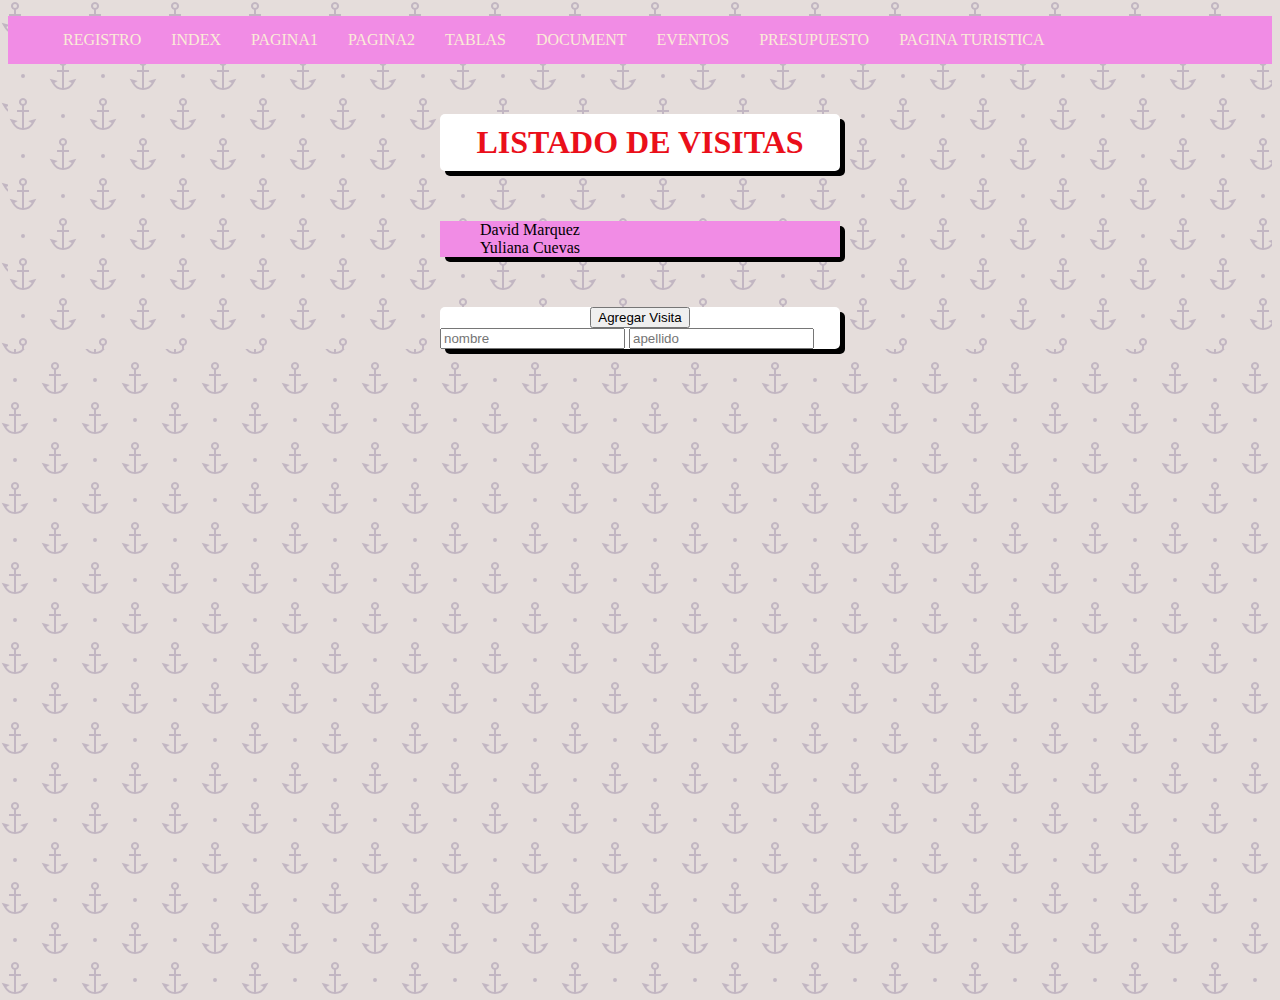
<file: LISTADO.html>
<!DOCTYPE html>
<html lang="en">
<head>
    <meta charset="UTF-8">
    <meta http-equiv="X-UA-Compatible" content="IE=edge">
    <meta name="viewport" content="width=device-width, initial-scale=1.0">
    <title>LISTADO DE VISITAS</title>
    <link href="/LISTADO.css" rel="stylesheet"/>
</head>
<body onload="mostrarEstudiante()">
    <ul>
        <li><a href="login.html">REGISTRO</a></li>
        <li><a href="/index.html">INDEX</a></li>
        <li><a href="/pagina1.html">PAGINA1</a></li>
        <li><a href="/pagina2.html">PAGINA2</a></li>
        <li><a href="/tablas.html">TABLAS</a></li>
        <li><a href="/DOCUMENT.html">DOCUMENT</a></li>
        <li><a href="/manejodeeventos.html">EVENTOS</a></li>
        <li><a href="/presupuesto.html">PRESUPUESTO</a></li>
        <li><a href="https://www.lugaresturisticosdeveracruz.com/coatzacoalcos/">PAGINA TURISTICA</a></li>
    
    </ul>

    <Div class="contenedor" id="encabezado">
        <h1>LISTADO DE VISITAS</h1>
    </Div>

    <div class="contenedor">
        <div class="elemento">
            <ul id="alumnos">
                <li>David Marquez</li>
                <li>Yuliana Cuevas</li> 
            </ul>
        </div>
    </div>
    
    <div class="contenedor">
        <div style="text-align: center;">
            <button style="cursor: pointer">
                Agregar Visita 
        </button>
        </div>
        <form id="formulario">
            <input type="text" id="nombre" placeholder="nombre">
            <input type="text" id="apellido" placeholder="apellido">


        </form>
    </div>
    <script>src="/estudiante.js"</script>
    <script>src="/app.js"</script>
</body>
</html>
</file>
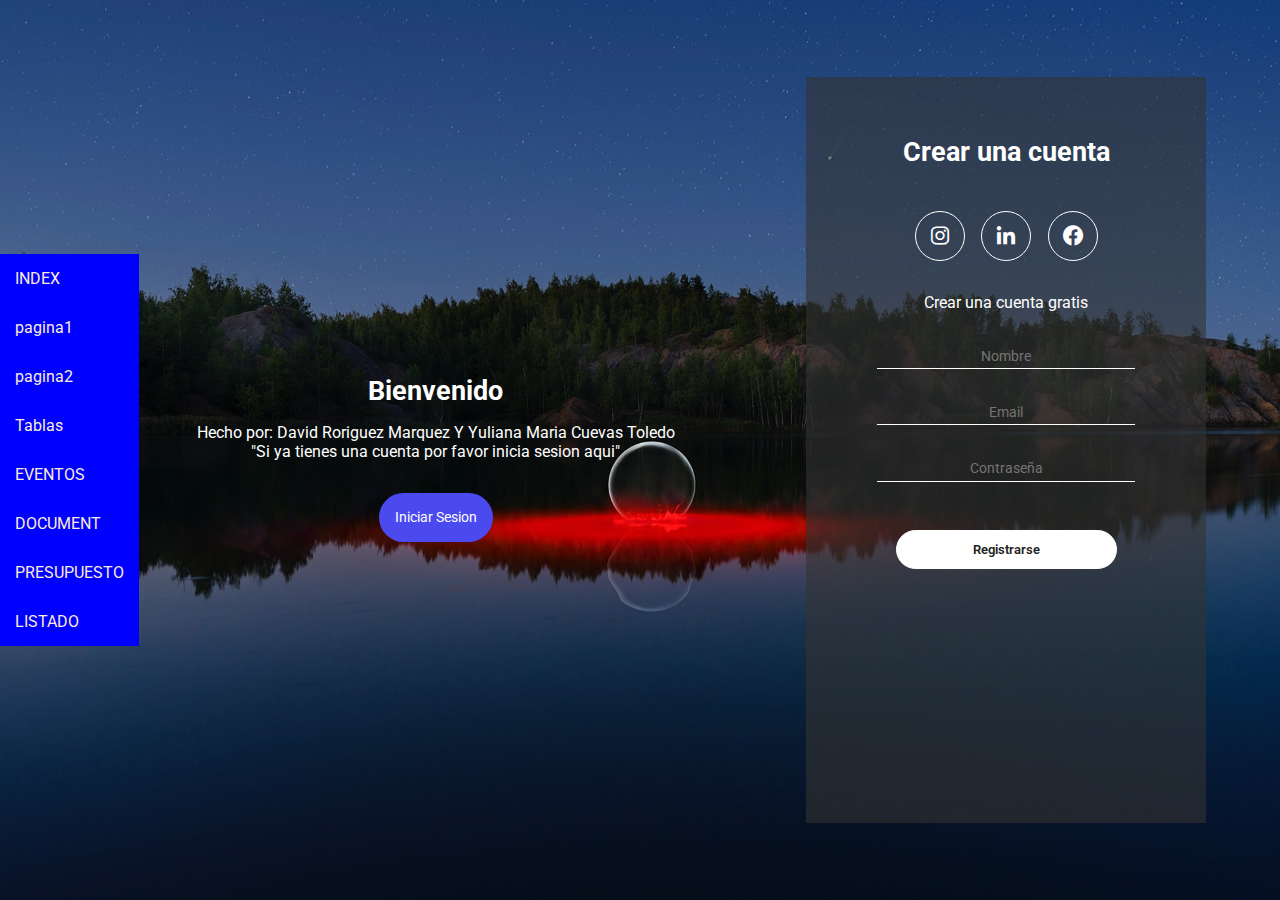
<file: Login.html>
<!DOCTYPE html>
<html lang="en">

<head>
    <meta charset="UTF-8">
    <meta http-equiv="X-UA-Compatible" content="IE=edge">
    <meta name="viewport" content="width=device-width, initial-scale=1.0">
    <link rel="stylesheet" href="style.css">
    <link rel="preconnect" href="https://fonts.googleapis.com">
    <link rel="preconnect" href="https://fonts.gstatic.com" crossorigin>
    <link href="https://fonts.googleapis.com/css2?family=Roboto:wght@400;700&display=swap" rel="stylesheet">
    <link href='https://unpkg.com/boxicons@2.1.1/css/boxicons.min.css' rel='stylesheet'>
    <title>Bienvenido a mi Formulario</title>
</head>

<body>

    <header>
        <nav>
            <ul>
                <li><a href="index.html">INDEX</a></li>
                <li><a href="pagina1.html">pagina1</a></li>
                <li><a href="pagina2.html">pagina2</a></li>
                <li><a href="tablas.html">Tablas</a></li>
                <li><a href="/manejodeeventos.html">EVENTOS</a></li>
                <li><a href="/DOCUMENT.html">DOCUMENT</a></li>
                <li><a href="/presupuesto.html">PRESUPUESTO</a></li>
                <li><a href="/LISTADO.html">LISTADO</a></li>


            </ul>


        </nav>


    </header>
    
    <div class="container-form sign-up">
        <div class="welcome-back">
            <div class="message">
                <h2>Bienvenido </h2>
                <p></p>
                <p>Hecho por: David Roriguez Marquez
                    Y Yuliana Maria Cuevas Toledo</p>
                <p>"Si ya tienes una cuenta por favor inicia sesion aqui"</p>
                <button class="sign-up-btn">Iniciar Sesion</button>
            </div>
        </div>
        <form class="formulario">
            <h2 class="create-account">Crear una cuenta</h2>
            <div class="iconos">
                <div class="border-icon">
                    <i class='bx bxl-instagram'></i>
                </div>
                <div class="border-icon">
                    <i class='bx bxl-linkedin' ></i>
                </div>
                <div class="border-icon">
                    <i class='bx bxl-facebook-circle' ></i>
                </div>
            </div>
            <p class="cuenta-gratis">Crear una cuenta gratis</p>
            <input type="text" placeholder="Nombre">
            <input type="email" placeholder="Email">
            <input type="password" placeholder="Contraseña">
            <input type="button" value="Registrarse">
        </form>
    </div>
    <div class="container-form sign-in">
        <form class="formulario">
            <h2 class="create-account">Iniciar Sesion</h2>
            <div class="iconos">
                <div class="border-icon">
                    <i class='bx bxl-instagram'></i>
                </div>
                <div class="border-icon">
                    <i class='bx bxl-linkedin' ></i>
                </div>
                <div class="border-icon">
                    <i class='bx bxl-facebook-circle' ></i>
                </div>
            </div>
            <p class="cuenta-gratis">¿Aun no tienes una cuenta?</p>
            <input type="email" placeholder="Email">
            <input type="password" placeholder="Contraseña">
            <input type="button" value="Iniciar Sesion">
        </form>
        <div class="welcome-back">
            <div class="message">
                <h2>Bienvenido de nuevo</h2>
                <p>Si aun no tienes una cuenta por favor registrese aqui</p>
                <button class="sign-in-btn">Registrarse</button>
            </div>
        </div>
    </div>
    <script src="script.js"></script>
</body>

</html>
</file>
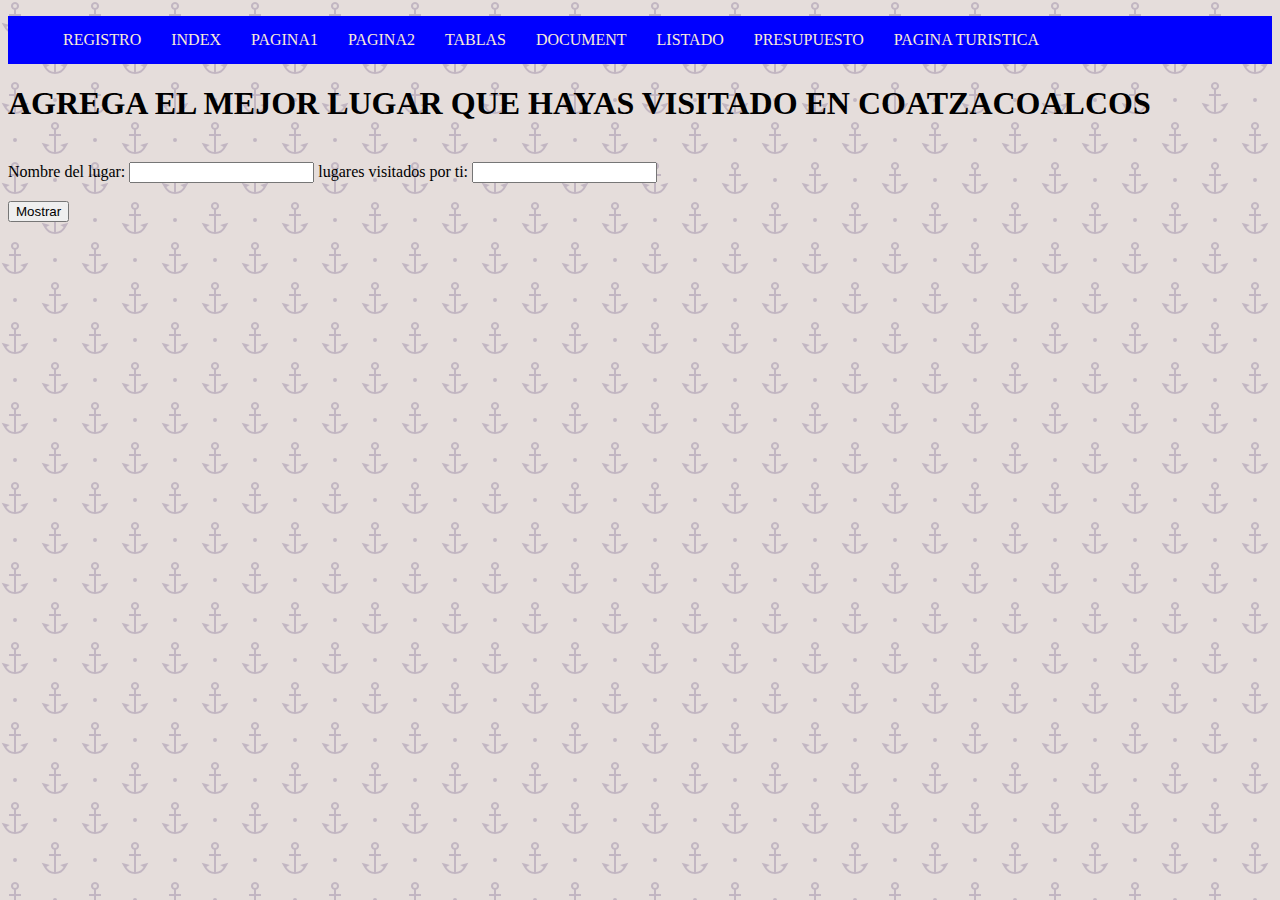
<file: manejodeeventos.html>
<!DOCTYPE html>
<html lang="en">
    <head>
        <meta charset="UTF-8">
        <meta http-equiv="X-UA-Compatible" content="IE-=Edge">
        <meta name="viewport" content="width=device-width,initial-scale=1.0">
        <title>Eventos</title>
        <link href="/manejodeeventos.css" rel="stylesheet"/>
    </head>
    <body>
        <ul>
            <li><a href="login.html">REGISTRO</a></li>
            <li><a href="/index.html">INDEX</a></li>
            <li><a href="/pagina1.html">PAGINA1</a></li>
            <li><a href="/pagina2.html">PAGINA2</a></li>
            <li><a href="/tablas.html">TABLAS</a></li>
            <li><a href="/DOCUMENT.html">DOCUMENT</a></li>
            <li><a href="/LISTADO.html">LISTADO</a></li>
            <li><a href="/presupuesto.html">PRESUPUESTO</a></li>
            <li><a href="https://www.lugaresturisticosdeveracruz.com/coatzacoalcos/">PAGINA TURISTICA</a></li>
        
        </ul>

        <h1 id="tituloh1">AGREGA EL MEJOR LUGAR QUE HAYAS VISITADO EN COATZACOALCOS</h1>
        <br/>

        <form id="formulario">
            Nombre del lugar: <input  type="text" id="name"/>
            lugares visitados por ti: <input  type="text" id="name"/>
            <br/>
            <br/>
            
        </form>

        <button onclick = "mostrarValores()">Mostrar</button>
        <br>
        <br>

        <div id="valores"></div>
        <script>

            function mostrarValores(){
                const formulario1 = document.forms['formulario']
                let texto = ''
                for(item of formulario1 ){
                    texto += item.value + ' '
                }

                console.log (texto)
                document.getElementById('valores').innerHTML = texto
            }
            const form1 = document.getElementById("formulario")
            form1.addEventListener("focus", (evento)=>{
                evento.target.style.background="pink"
            }, true)

            form1.addEventListener("blur", (evento)=>{
                    evento.target.style.background="white"
            }, true)
                
        </script>
    </body>
</html>
</file>
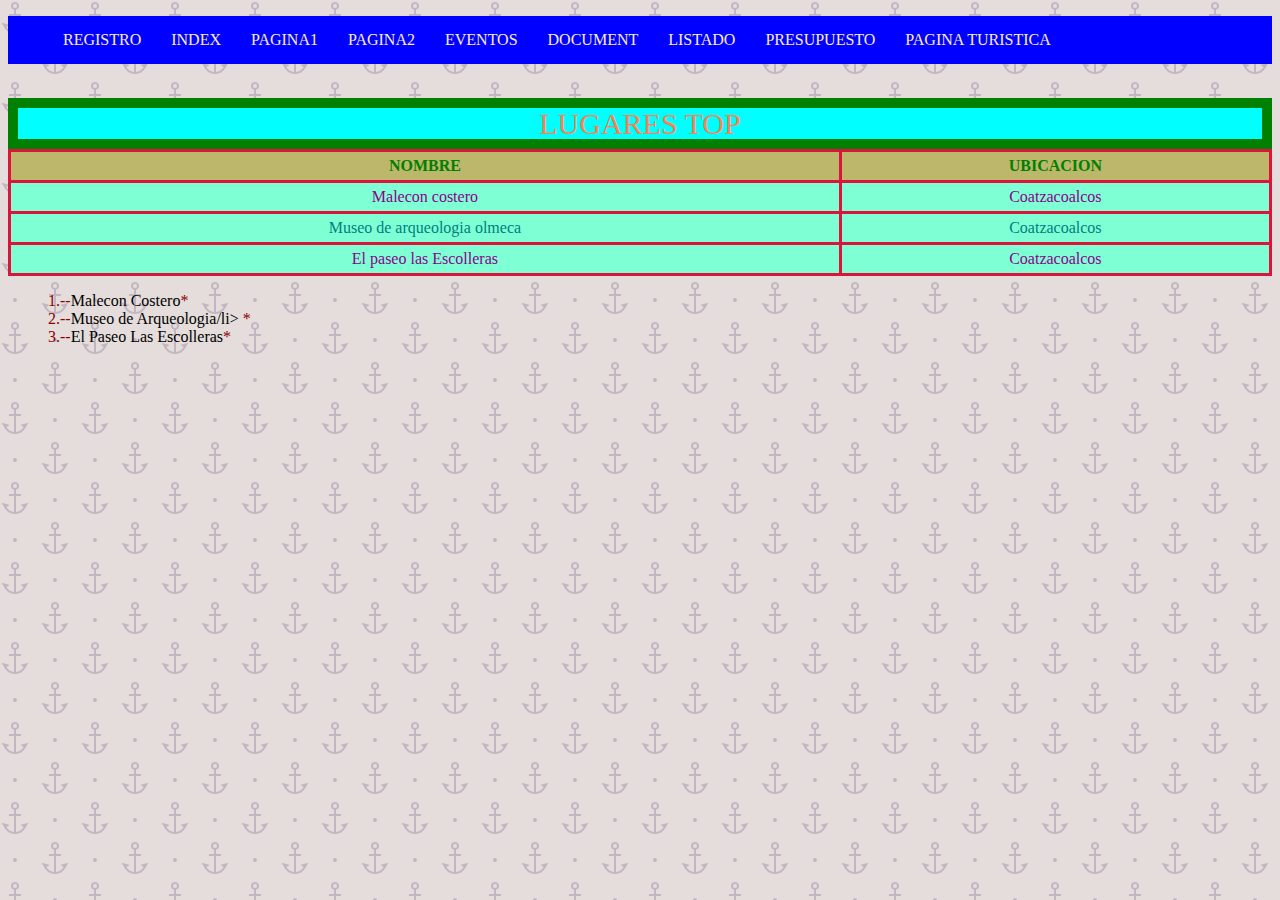
<file: tablas.html>
<!DOCTYPE html>
<html lang="en">
  <head>
    <meta charset="UTF-8" />
    <meta http-equiv="X-UA-Compatible" content="IE=edge" />
    <meta name="viewport" content="width=device-width, initial-scale=1.0" />
    <title>Manejo de tablas</title>
    <link href="/css/stylepagetablas.css" rel="stylesheet"/>


  </head>
  <body>
    <ul>
        <li><a href="login.html">REGISTRO</a></li>
        <li><a href="/index.html">INDEX</a></li>
        <li><a href="/pagina1.html">PAGINA1</a></li>
        <li><a href="/pagina2.html">PAGINA2</a></li>
        <li><a href="/manejodeeventos.html">EVENTOS</a></li>
        <li><a href="/DOCUMENT.html">DOCUMENT</a></li>
        <li><a href="/LISTADO.html">LISTADO</a></li>
        <li><a href="/presupuesto.html">PRESUPUESTO</a></li>
        <li><a href="https://www.lugaresturisticosdeveracruz.com/coatzacoalcos/">PAGINA TURISTICA</a></li>
    
    </ul>

    <br>
    
    <table>
        <caption>LUGARES TOP</caption>
        <tr>
            <th>NOMBRE</th>
            <TH>UBICACION</TH>
            
        </tr>
        <tr>
            <td>Malecon costero</td>
            <td>Coatzacoalcos</td>
            
        </tr>
        <tr>
            <td>Museo de arqueologia olmeca</td>
            <td>Coatzacoalcos</td>
          
        </tr>

            <td>El paseo las Escolleras</td>
            <td>Coatzacoalcos</td>
            
        </tr>
       


    </table>

    <ol type="A">
        <li>Malecon Costero</li>
        <li>Museo de Arqueologia/li>
        <li>El Paseo Las Escolleras</li>
    </ol>
  </body>
</html>
</file>
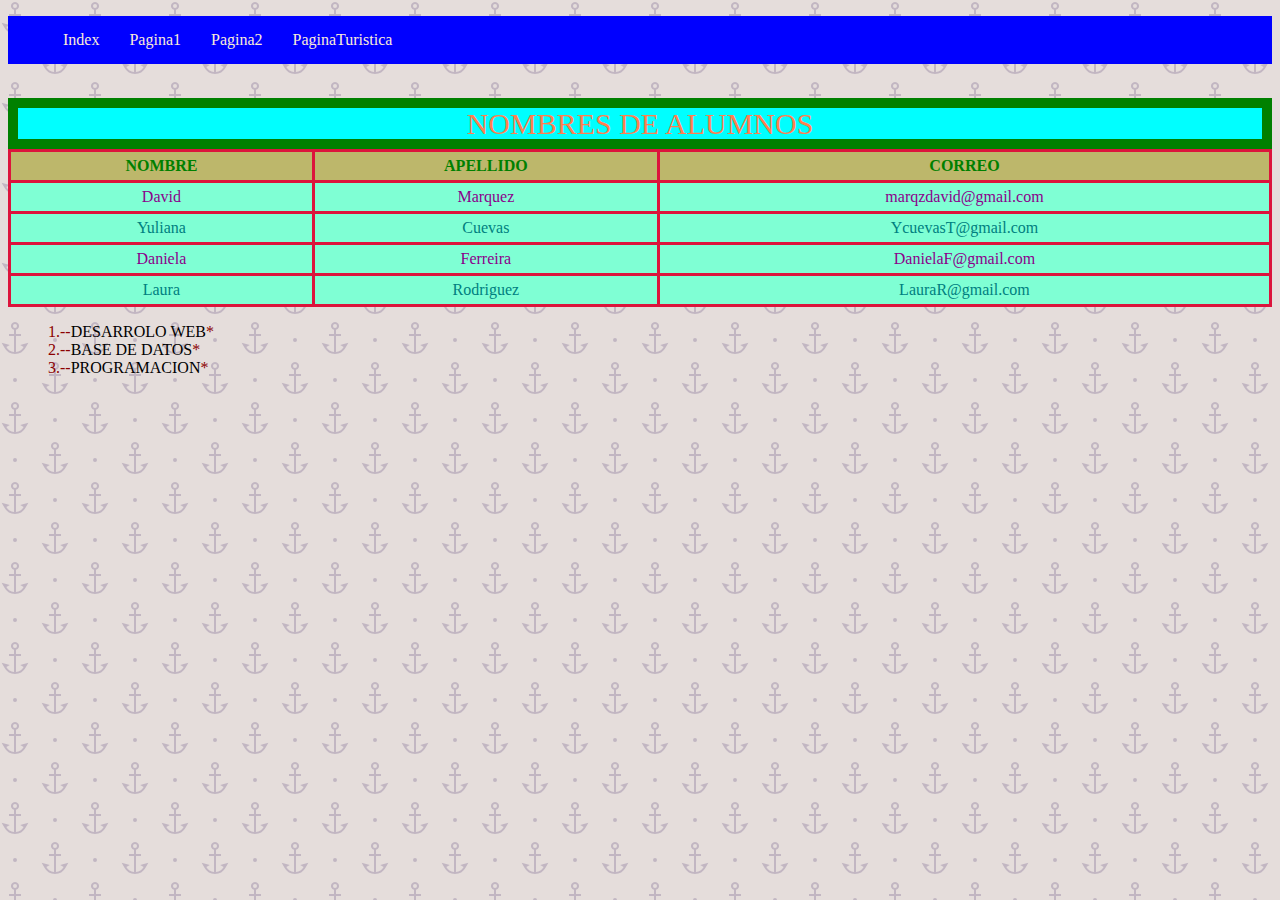
<file: Tablas/tablas.html>
<!DOCTYPE html>
<html lang="en">
  <head>
    <meta charset="UTF-8" />
    <meta http-equiv="X-UA-Compatible" content="IE=edge" />
    <meta name="viewport" content="width=device-width, initial-scale=1.0" />
    <title>Manejo de tablas</title>
    <link href="/css/stylepagetablas.css" rel="stylesheet"/>


  </head>
  <body>
    <ul>
        
        <li><a href="/index.html">Index</a></li>
        <li><a href="/pagina1.html">Pagina1</a></li>
        <li><a href="/pagina2.html">Pagina2</a></li>
        <li><a href="https://www.lugaresturisticosdeveracruz.com/coatzacoalcos/">PaginaTuristica</a></li>
    
    </ul>

    <br>
    
    <table>
        <caption>NOMBRES DE ALUMNOS</caption>
        <tr>
            <th>NOMBRE</th>
            <TH>APELLIDO</TH>
            <th>CORREO</th>
        </tr>
        <tr>
            <td>David</td>
            <td>Marquez</td>
            <td>marqzdavid@gmail.com</td>
        </tr>
        <tr>
            <td>Yuliana</td>
            <td>Cuevas</td>
            <td>YcuevasT@gmail.com</td>
        </tr>

            <td>Daniela</td>
            <td>Ferreira</td>
            <td>DanielaF@gmail.com</td>
        </tr>
        </tr>

            <td>Laura</td>
            <td>Rodriguez</td>
            <td>LauraR@gmail.com</td>
        </tr>


    </table>

    <ol type="A">
        <li>DESARROLO WEB</li>
        <li>BASE DE DATOS</li>
        <li>PROGRAMACION</li>
    </ol>
  </body>
</html>
</file>
<file: LISTADO.css>
ul{
    list-style-type: none;
    background-color: rgb(241, 140, 229);
    overflow: hidden;
}
li a{
    float: left;
    display: block;
    padding: 15px;
    color: antiquewhite;
    text-align: center;
    text-decoration: none;
}
li a:hover{
    background-color: aqua;
}

html{
    
    background-color: rgb(191, 91, 91);
    min-height: 1000px;
    background-color: #e5dddb;
background-image: url("data:image/svg+xml,%3Csvg xmlns='http://www.w3.org/2000/svg' viewBox='0 0 80 80' width='80' height='80'%3E%3Cpath fill='%23a292ac' fill-opacity='0.52' d='M14 16H9v-2h5V9.87a4 4 0 1 1 2 0V14h5v2h-5v15.95A10 10 0 0 0 23.66 27l-3.46-2 8.2-2.2-2.9 5a12 12 0 0 1-21 0l-2.89-5 8.2 2.2-3.47 2A10 10 0 0 0 14 31.95V16zm40 40h-5v-2h5v-4.13a4 4 0 1 1 2 0V54h5v2h-5v15.95A10 10 0 0 0 63.66 67l-3.47-2 8.2-2.2-2.88 5a12 12 0 0 1-21.02 0l-2.88-5 8.2 2.2-3.47 2A10 10 0 0 0 54 71.95V56zm-39 6a2 2 0 1 1 0-4 2 2 0 0 1 0 4zm40-40a2 2 0 1 1 0-4 2 2 0 0 1 0 4zM15 8a2 2 0 1 0 0-4 2 2 0 0 0 0 4zm40 40a2 2 0 1 0 0-4 2 2 0 0 0 0 4z'%3E%3C/path%3E%3C/svg%3E");
}

h1{
    color: rgb(234, 15, 26);
    padding: 10px;
    text-align: center;
}

body{
    background-color: #e5dddb;
background-image: url("data:image/svg+xml,%3Csvg xmlns='http://www.w3.org/2000/svg' viewBox='0 0 80 80' width='80' height='80'%3E%3Cpath fill='%23a292ac' fill-opacity='0.52' d='M14 16H9v-2h5V9.87a4 4 0 1 1 2 0V14h5v2h-5v15.95A10 10 0 0 0 23.66 27l-3.46-2 8.2-2.2-2.9 5a12 12 0 0 1-21 0l-2.89-5 8.2 2.2-3.47 2A10 10 0 0 0 14 31.95V16zm40 40h-5v-2h5v-4.13a4 4 0 1 1 2 0V54h5v2h-5v15.95A10 10 0 0 0 63.66 67l-3.47-2 8.2-2.2-2.88 5a12 12 0 0 1-21.02 0l-2.88-5 8.2 2.2-3.47 2A10 10 0 0 0 54 71.95V56zm-39 6a2 2 0 1 1 0-4 2 2 0 0 1 0 4zm40-40a2 2 0 1 1 0-4 2 2 0 0 1 0 4zM15 8a2 2 0 1 0 0-4 2 2 0 0 0 0 4zm40 40a2 2 0 1 0 0-4 2 2 0 0 0 0 4z'%3E%3C/path%3E%3C/svg%3E");
}
.contenedor{
    max-width: 400px;
    margin: 50px auto;
    background-color: white;
    border-radius: 5px;
    box-shadow: 5px 5px;
}
</file>
<file: style.css>
* {
    margin: 0;
    padding: 0;
    box-sizing: border-box;
    font-family: 'Roboto', sans-serif;
}

body {
    height: 100vh;
    display: flex;
    align-items: center;
    justify-content: center;
    background-image: url(3.jpg);
    background-position: center;
    background-repeat: no-repeat;
    background-size: cover;
    color: #fff;
}

.container-form {
    width: 90%;
    height: 90vh;
    display: flex;
    justify-content: space-around;
    transition:  all .5s ease-out;
}

.welcome-back {
    display: flex;
    align-items: center;
    text-align: center;
}

.message {
    padding: 1rem;
}

.message h2 {
    font-size: 1.7rem;
    padding: 1rem 0;
}

.message button {
    padding: 1rem;
    font-weight: 400;
    background-color: #4a4aee;
    border-radius: 2rem;
    border: none;
    outline: none;
    cursor: pointer;
    font-size: .9rem;
    margin-top: 2rem;
    transition: all .3s ease-in;
    color: #fff;
}

.message button:hover {
    background-color: #6464f8;
}

.formulario {
    width: 400px;
    padding: 1rem;
    margin: 2rem;
    background-color: rgb(51, 51, 51, 0.602);
    text-align: center;
}

.create-account {
    padding: 2.7rem 0;
    font-size: 1.7rem;
}

.iconos {
    width: 200px;
    display: flex;
    justify-content: space-around;
    margin: auto;
}

.border-icon {
    height: 20px;
    width: 20px;
    display: flex;
    align-items: center;
    justify-content: center;
    padding: 1.5rem;
    border: solid thin white;
    border-radius: 50%;
    font-size: 1.5rem;
    transition: all .3s ease-in;
}

.border-icon:hover {
    background-color: #4a4aee;
    cursor: pointer;
}

.cuenta-gratis {
    padding: 2rem 0;
}

.formulario input {
    width: 70%;
    display: block;
    margin: auto;
    margin-bottom: 2rem;
    background-color: transparent;
    border: none;
    border-bottom: white thin solid;
    text-align: center;
    outline: none;
    padding: .2rem 0;
    font-size: .9rem;
    color: white;
}

.formulario input[type="button"] {
    width: 60%;
    margin: auto;
    border: solid thin white;
    padding: .7rem;
    border-radius: 2rem;
    background-color: white;
    font-weight: 600;
    margin-top: 3rem;
    font-size: .8rem;
    cursor: pointer;
    color: #222;
}

.sign-in {
    position: absolute;
    opacity: 0;
    visibility: hidden;
}

.sign-in.active {
    opacity: 1;
    visibility: visible;
}

.sign-up.active {
    opacity: 0;
    visibility: hidden;
}

ul{
    list-style-type: none;
    background-color: blue;
    overflow: hidden;
}
li a{
    float: left;
    display: block;
    padding: 15px;
    color: antiquewhite;
    text-align: center;
    text-decoration: none;
}
li a:hover{
    background-color: aqua;
}
</file>
<file: manejodeeventos.css>
ul{
    list-style-type: none;
    background-color: blue;
    overflow: hidden;
}
li a{
    float: left;
    display: block;
    padding: 15px;
    color: antiquewhite;
    text-align: center;
    text-decoration: none;
}
li a:hover{
    background-color: aqua;
}
html{background-color: #e5dddb;
    background-image: url("data:image/svg+xml,%3Csvg xmlns='http://www.w3.org/2000/svg' viewBox='0 0 80 80' width='80' height='80'%3E%3Cpath fill='%23a292ac' fill-opacity='0.52' d='M14 16H9v-2h5V9.87a4 4 0 1 1 2 0V14h5v2h-5v15.95A10 10 0 0 0 23.66 27l-3.46-2 8.2-2.2-2.9 5a12 12 0 0 1-21 0l-2.89-5 8.2 2.2-3.47 2A10 10 0 0 0 14 31.95V16zm40 40h-5v-2h5v-4.13a4 4 0 1 1 2 0V54h5v2h-5v15.95A10 10 0 0 0 63.66 67l-3.47-2 8.2-2.2-2.88 5a12 12 0 0 1-21.02 0l-2.88-5 8.2 2.2-3.47 2A10 10 0 0 0 54 71.95V56zm-39 6a2 2 0 1 1 0-4 2 2 0 0 1 0 4zm40-40a2 2 0 1 1 0-4 2 2 0 0 1 0 4zM15 8a2 2 0 1 0 0-4 2 2 0 0 0 0 4zm40 40a2 2 0 1 0 0-4 2 2 0 0 0 0 4z'%3E%3C/path%3E%3C/svg%3E");}
</file>
<file: css/stylepagetablas.css>
ul{
    list-style-type: none;
    background-color: blue;
    overflow: hidden;
}
li a{
    float: left;
    display: block;
    padding: 15px;
    color: antiquewhite;
    text-align: center;
    text-decoration: none;
}
li a:hover{
    background-color: aqua;
}
table{
    width: 100%;
}
caption{
    color: coral;
    font-family: 'Times New Roman', Times, serif;
    font-size: 30px;
    line-height: 70%;
    padding: 5px;
    border: 10px solid green;
    background-color: cyan;

    
}
td{
    text-align: center;
}
table,th,td{
    border: 3px solid crimson;
    border-collapse: collapse;
    padding: 5px;
}
th{
    background-color: darkkhaki;
    color: green;
}
tr{
    background-color: aquamarine;
}
tr:nth-child(even){
    color: darkmagenta;
}
tr:nth-child(odd){
    color: teal;
}
ol{
    list-style: none;
    counter-reset: contador;
}
ol li{
    counter-increment: contador;
}
ol li::before{
    content: counter(contador)'.--';
    color: darkred;
} 

ol li::after{
    content: '*';
    color: darkred;
}

html{
    background-color: #e5dddb;
background-image: url("data:image/svg+xml,%3Csvg xmlns='http://www.w3.org/2000/svg' viewBox='0 0 80 80' width='80' height='80'%3E%3Cpath fill='%23a292ac' fill-opacity='0.52' d='M14 16H9v-2h5V9.87a4 4 0 1 1 2 0V14h5v2h-5v15.95A10 10 0 0 0 23.66 27l-3.46-2 8.2-2.2-2.9 5a12 12 0 0 1-21 0l-2.89-5 8.2 2.2-3.47 2A10 10 0 0 0 14 31.95V16zm40 40h-5v-2h5v-4.13a4 4 0 1 1 2 0V54h5v2h-5v15.95A10 10 0 0 0 63.66 67l-3.47-2 8.2-2.2-2.88 5a12 12 0 0 1-21.02 0l-2.88-5 8.2 2.2-3.47 2A10 10 0 0 0 54 71.95V56zm-39 6a2 2 0 1 1 0-4 2 2 0 0 1 0 4zm40-40a2 2 0 1 1 0-4 2 2 0 0 1 0 4zM15 8a2 2 0 1 0 0-4 2 2 0 0 0 0 4zm40 40a2 2 0 1 0 0-4 2 2 0 0 0 0 4z'%3E%3C/path%3E%3C/svg%3E");
}
</file>
